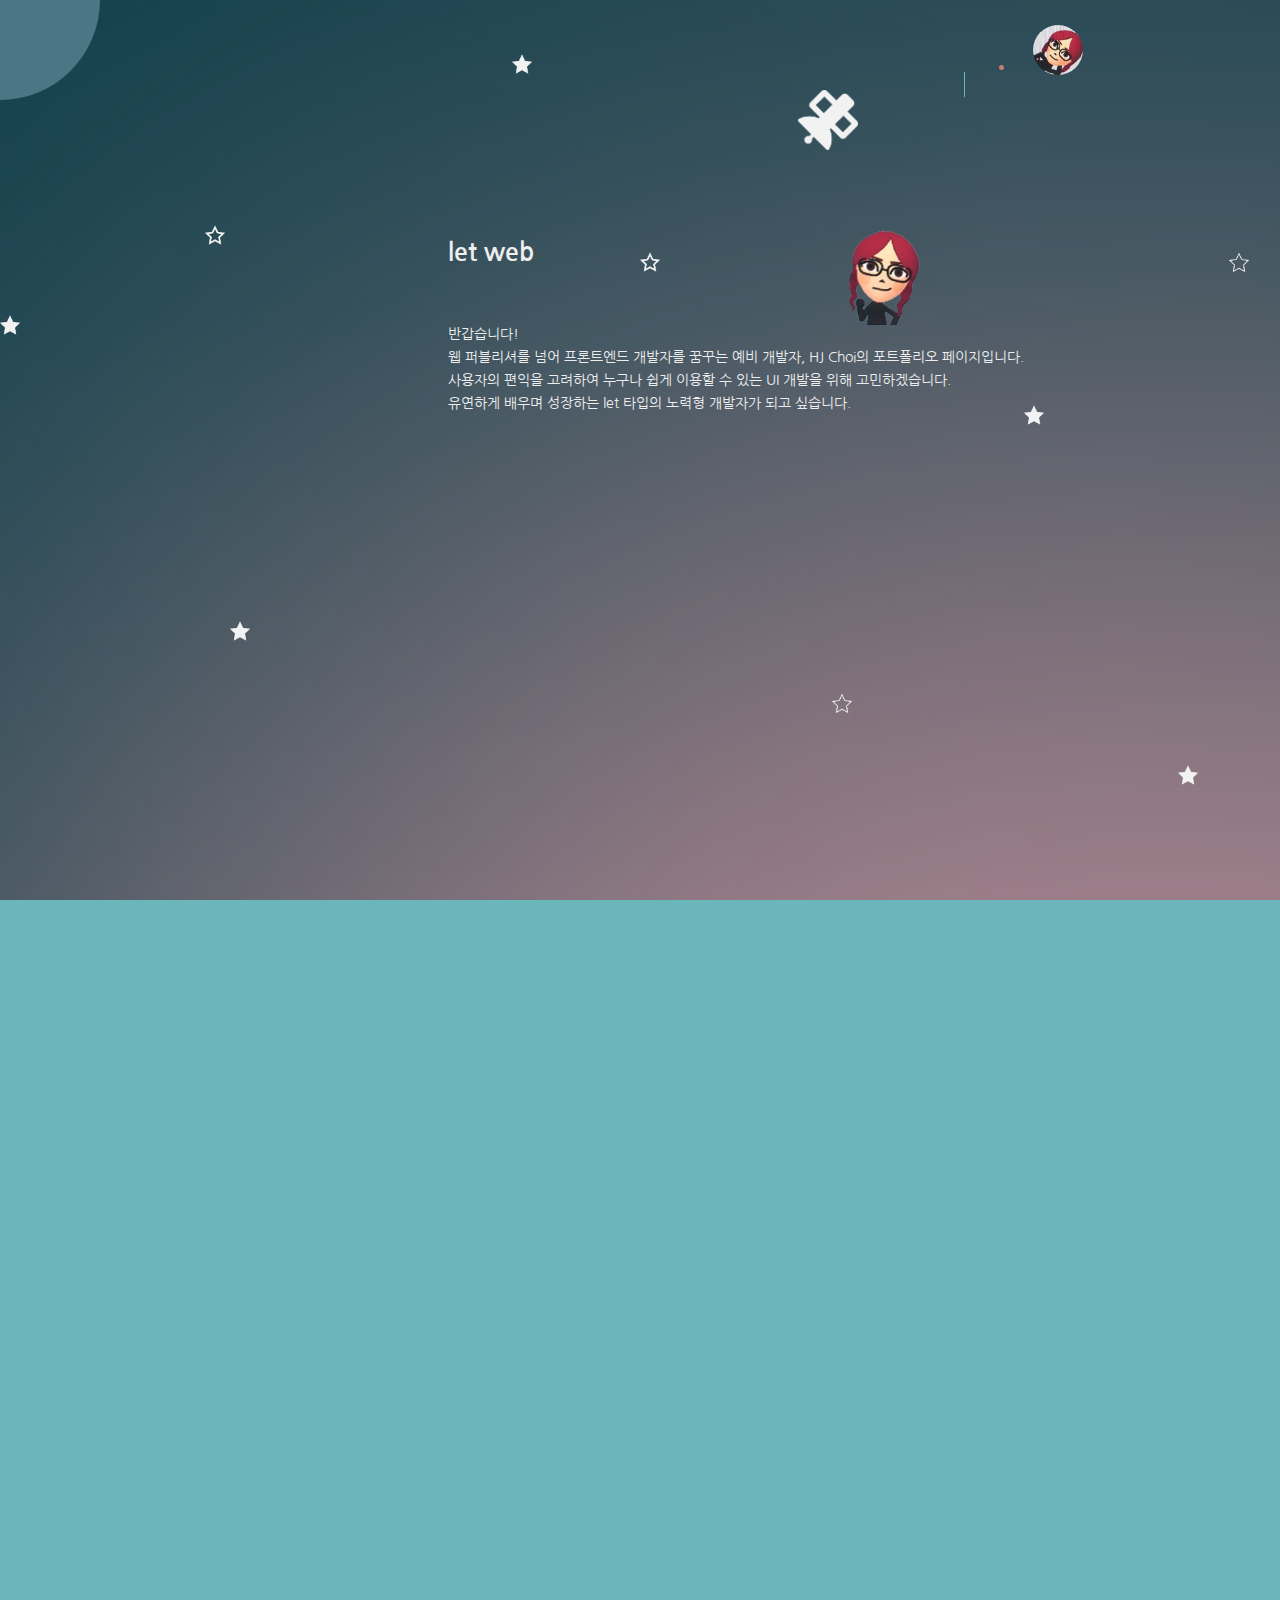
<file: index.html>
<html>

<head>
  <meta charset="utf-8">
  <title></title>
  <meta name="viewport" content="width=device-width, initial-scale=1">
  <!-- <link rel="shortcut icon" href="images/favicon.png"> -->
  <link rel="stylesheet" href="css/reset.css" type="text/css">
  <link rel="stylesheet" href="css/common.css" type="text/css">
  <link rel="stylesheet" href="css/main.css" type="text/css">
  <link rel="stylesheet" href="https://use.fontawesome.com/releases/v5.15.4/css/all.css" integrity="sha384-DyZ88mC6Up2uqS4h/KRgHuoeGwBcD4Ng9SiP4dIRy0EXTlnuz47vAwmeGwVChigm" crossorigin="anonymous">
  <link href="https://fonts.googleapis.com/css2?family=Nanum+Gothic&display=swap" rel="stylesheet">
	<script src="https://code.jquery.com/jquery-3.6.0.min.js" integrity="sha256-/xUj+3OJU5yExlq6GSYGSHk7tPXikynS7ogEvDej/m4=" crossorigin="anonymous"></script>
	<script src="js/main.js"></script>
  

</head>
<body>
  <nav>
    <ul>
      <li><a href="index.html"><i class="fas fa-home"></i><span class="blind">home</span></a></li>
      <li><a href="work.html"><i class="fas fa-wrench"></i><span class="blind">work report</span></a></li>
      <li><a href="about.html"><i class="fas fa-bell"></i><span class="blind">about me</span></a></li>
      <li><a href="contact.html"><i class="fas fa-envelope"></i><span class="blind">contact me</span></a></li>
      <li><img src="images/profile_02.jpg"><span class="blind">hj choi</span></li>
    </ul>
  </nav>

  <section class="title">
    <div class="menu_toggle">
      <i class="menu_open fa fa-bars fa-lg"></i>
      <i class="menu_close fa fa-times fa-lg"></i>
    </div>
    <ul class="menu_items">
      <li><a href="index.html"><i class="icon fas fa-laptop-house fa-2x"></i> INDEX</a></li>
      <li><a href="work.html"><i class="icon far fa-folder-open fa-2x"></i> WORK</a></li>
      <li><a href="about.html"><i class="icon fas fa-id-card fa-2x"></i> ABOUT ME</a></li>
      <li><a href="contact.html"><i class="icon fab fa-rocketchat fa-2x"></i> CONTACT</a></li><!--
      --><li><a href="http://github.com/BlackDoGumjung" target="_blank"><i class="fab fa-github"></i><span class="blind">GitHub</a></li><!--
      --><li><a href="http://codenamegumjung.com" target="_blank"><i class="fab fa-wordpress"></i><span class="blind">WordPress</a></li>  
    </ul>

    <div class="content">
      <div class="content_inner">
        <h1 id="intro">let webDeveloper =<br> document.getElementById('HJ');</h1><!--
        --><img src="images/profile_04.png">
        <p>반갑습니다!</p>
        <p>웹 퍼블리셔를 넘어 프론트엔드 개발자를 꿈꾸는 예비 개발자, HJ Choi의 포트폴리오 페이지입니다.</p>
        <p>사용자의 편익을 고려하여 누구나 쉽게 이용할 수 있는 UI 개발을 위해 고민하겠습니다.</p>
        <p>유연하게 배우며 성장하는 let 타입의 노력형 개발자가 되고 싶습니다.</p>
      </div>     

      <div class="background">
        <img src="images/rocket-solid.png" alt="rocket" class="rocket">
        <img src="images/star-3.png" alt="star" class="star01">
        <img src="images/star-3.png" alt="star" class="star02">
        <img src="images/star-3.png" alt="star" class="star03">
        <img src="images/star-5.png" alt="star" class="star04">
        <img src="images/star-3.png" alt="star" class="star05">      
        <img src="images/star-5.png" alt="star" class="star06">
        <img src="images/star-thin.png" alt="star" class="star07">
        <img src="images/star-3.png" alt="star" class="star08">
        <img src="images/star-thin.png" alt="star" class="star09">
        <img src="images/satel-solid.png" alt="satelate" class="satel">
      </div>
    </div>
  </section>
</body>
</html>
</file>
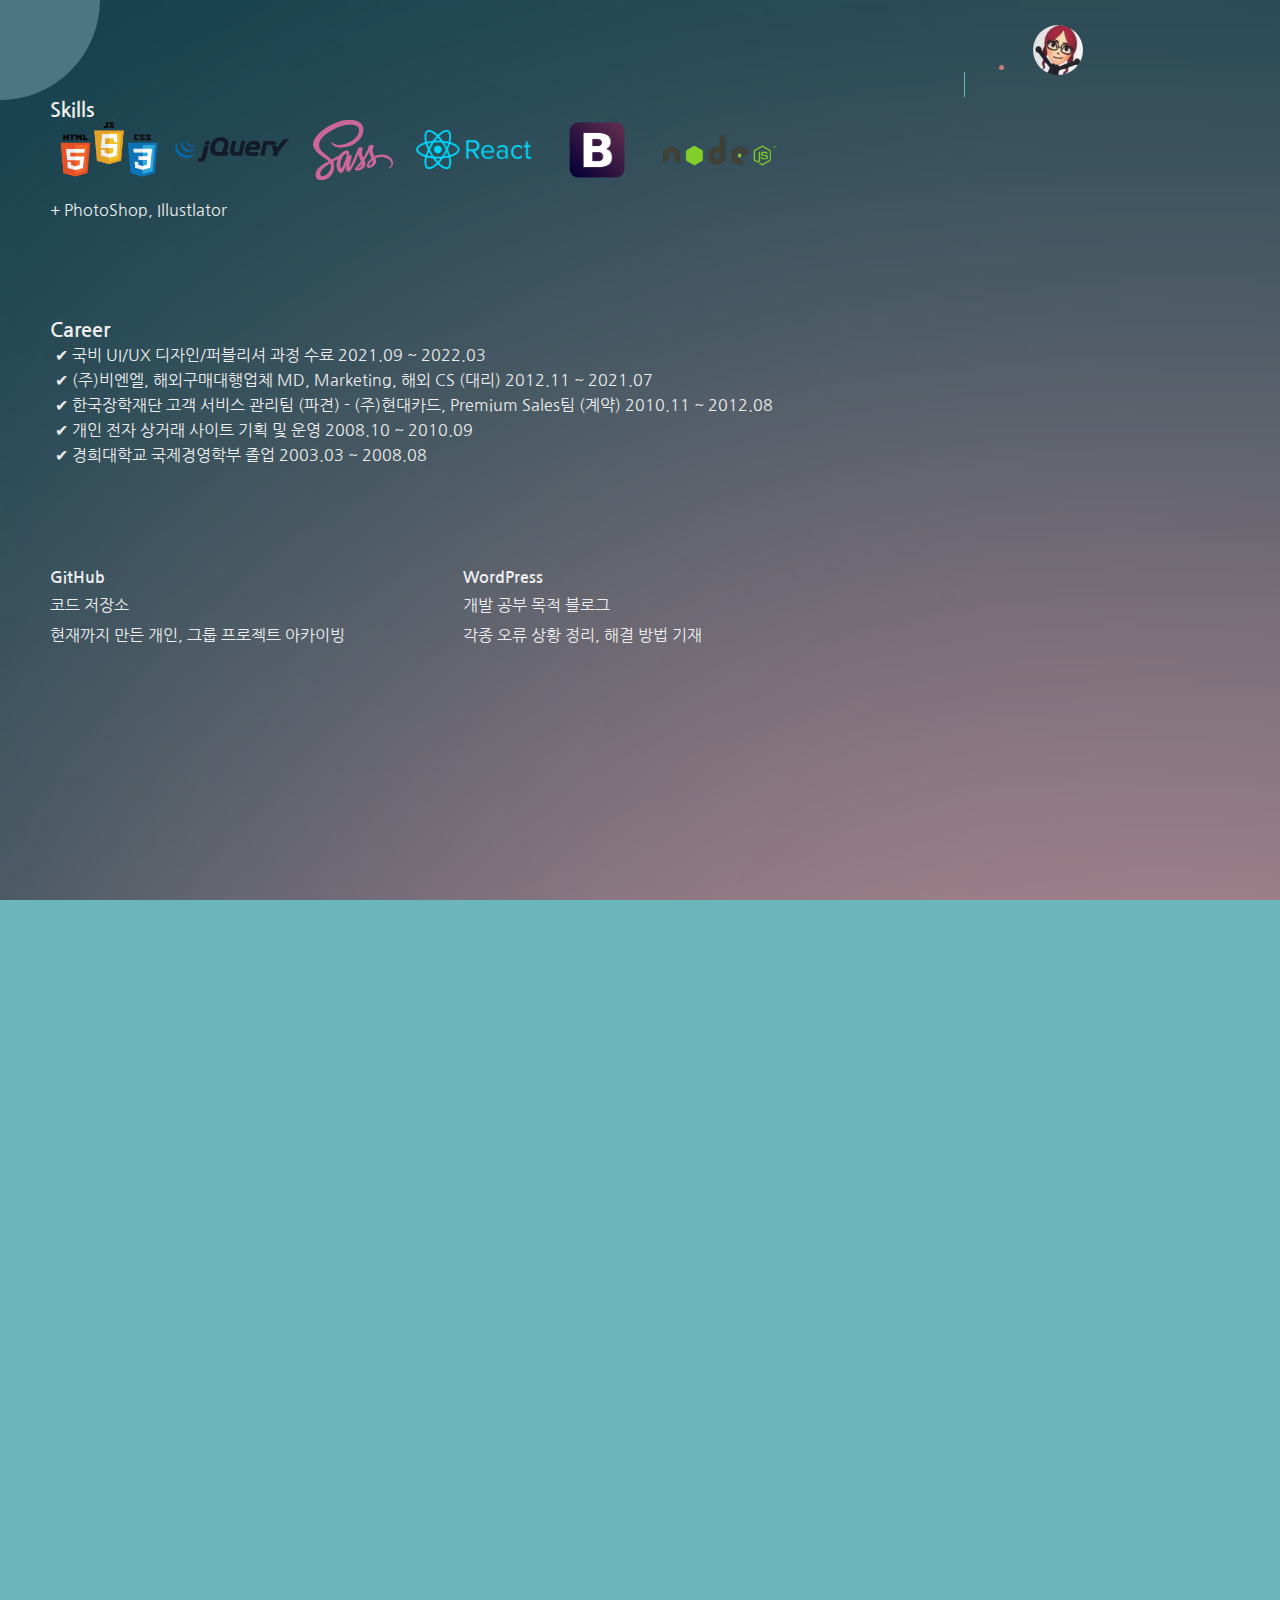
<file: about.html>
<html>

<head>
  <meta charset="utf-8">
  <title></title>
  <meta name="viewport" content="width=device-width, initial-scale=1">
  <!-- <link rel="shortcut icon" href="images/favicon.png"> -->
  <link rel="stylesheet" href="css/reset.css" type="text/css">
  <link rel="stylesheet" href="css/common.css" type="text/css">
  <link rel="stylesheet" href="css/main.css" type="text/css">
  <link rel="stylesheet" href="https://use.fontawesome.com/releases/v5.15.4/css/all.css" integrity="sha384-DyZ88mC6Up2uqS4h/KRgHuoeGwBcD4Ng9SiP4dIRy0EXTlnuz47vAwmeGwVChigm" crossorigin="anonymous">
  <link href="https://fonts.googleapis.com/css2?family=Nanum+Gothic&display=swap" rel="stylesheet">
	<script src="https://code.jquery.com/jquery-3.6.0.min.js" integrity="sha256-/xUj+3OJU5yExlq6GSYGSHk7tPXikynS7ogEvDej/m4=" crossorigin="anonymous"></script>
	<script src="js/main.js"></script>

</head>
<body>
  <nav>
    <ul>
      <li><a href="index.html"><i class="fas fa-home"></i><span class="blind">home</span></a></li>
      <li><a href="work.html"><i class="fas fa-wrench"></i><span class="blind">work report</span></a></li>
      <li><a href="about.html"><i class="fas fa-bell"></i><span class="blind">about me</span></a></li>
      <li><a href="contact.html"><i class="fas fa-envelope"></i><span class="blind">contact me</span></a></li>
      <li><img src="images/profile_05.jpg"><span class="blind">hj choi</span></li>
    </ul>
  </nav>

  <section class="title">
    <div class="menu_toggle">
      <i class="menu_open fa fa-bars fa-lg"></i>
      <i class="menu_close fa fa-times fa-lg"></i>
    </div>
    
    <ul class="menu_items">
      <li><a href="index.html"><i class="icon fas fa-laptop-house fa-2x"></i> INDEX</a></li>
      <li><a href="work.html"><i class="icon far fa-folder-open fa-2x"></i> WORK</a></li>
      <li><a href="about.html"><i class="icon fas fa-id-card fa-2x"></i> ABOUT ME</a></li>
      <li><a href="contact.html"><i class="icon fab fa-rocketchat fa-2x"></i> CONTACT</a></li><!--
      --><li><a href="http://github.com/BlackDoGumjung" target="_blank"><i class="fab fa-github"></i><span class="blind">GitHub</a></li><!--
      --><li><a href="http://codenamegumjung.com" target="_blank"><i class="fab fa-wordpress"></i><span class="blind">WordPress</a></li>  
    </ul>

    <div class="about">
      <div class="about_inner">
        <h2>Skills</h2>
        <img class="logo" src="images/logo01.png" alt="html, css, js (상,상,중)">
        <img class="logo" src="images/logo02.png" alt="jquery (중)">
        <img class="logo" src="images/logo04.png" alt="scss (하)">
        <img class="logo" src="images/logo06.png" alt="React (중)">
        <img class="logo" src="images/logo03.png" alt="Bootstrap (상)">
        <img class="logo" src="images/logo05.png" alt="Node.js (하)">
        <p>+ PhotoShop, Illustlator</p>
        <div class="career">
          <h2>Career</h2>
          <ul>
            <li>✔ 국비 UI/UX 디자인/퍼블리셔 과정 수료 2021.09 ~ 2022.03</lip>
            <li>✔ (주)비엔엘, 해외구매대행업체 MD, Marketing, 해외 CS (대리) 2012.11 ~ 2021.07</li>
            <li>✔ 한국장학재단 고객 서비스 관리팀 (파견) - (주)현대카드, Premium Sales팀 (계약)  2010.11 ~ 2012.08</li>
            <li>✔ 개인 전자 상거래 사이트 기획 및 운영 2008.10 ~ 2010.09</li>
            <li>✔ 경희대학교 국제경영학부 졸업 2003.03 ~ 2008.08</li>
          </ul>
        </div>
        <div class="archiving">
          <div class="git">            
            <h2><a href="http://github.com/BlackDoGumjung" target="_blank"><i class="fab fa-github"></i> GitHub</a></h2>
            <p>코드 저장소</p>
            <p>현재까지 만든 개인, 그룹 프로젝트 아카이빙</p>
          </div>
          <div class="blog">
            <h2><a href="http://codenamegumjung.com" target="_blank"><i class="fab fa-wordpress"></i> WordPress</a></h2>
            <p>개발 공부 목적 블로그</p>
            <p>각종 오류 상황 정리, 해결 방법 기재</p>
          </div>
        </div>
      </div>
    </div>
  </section>
</body>

</html>
</file>
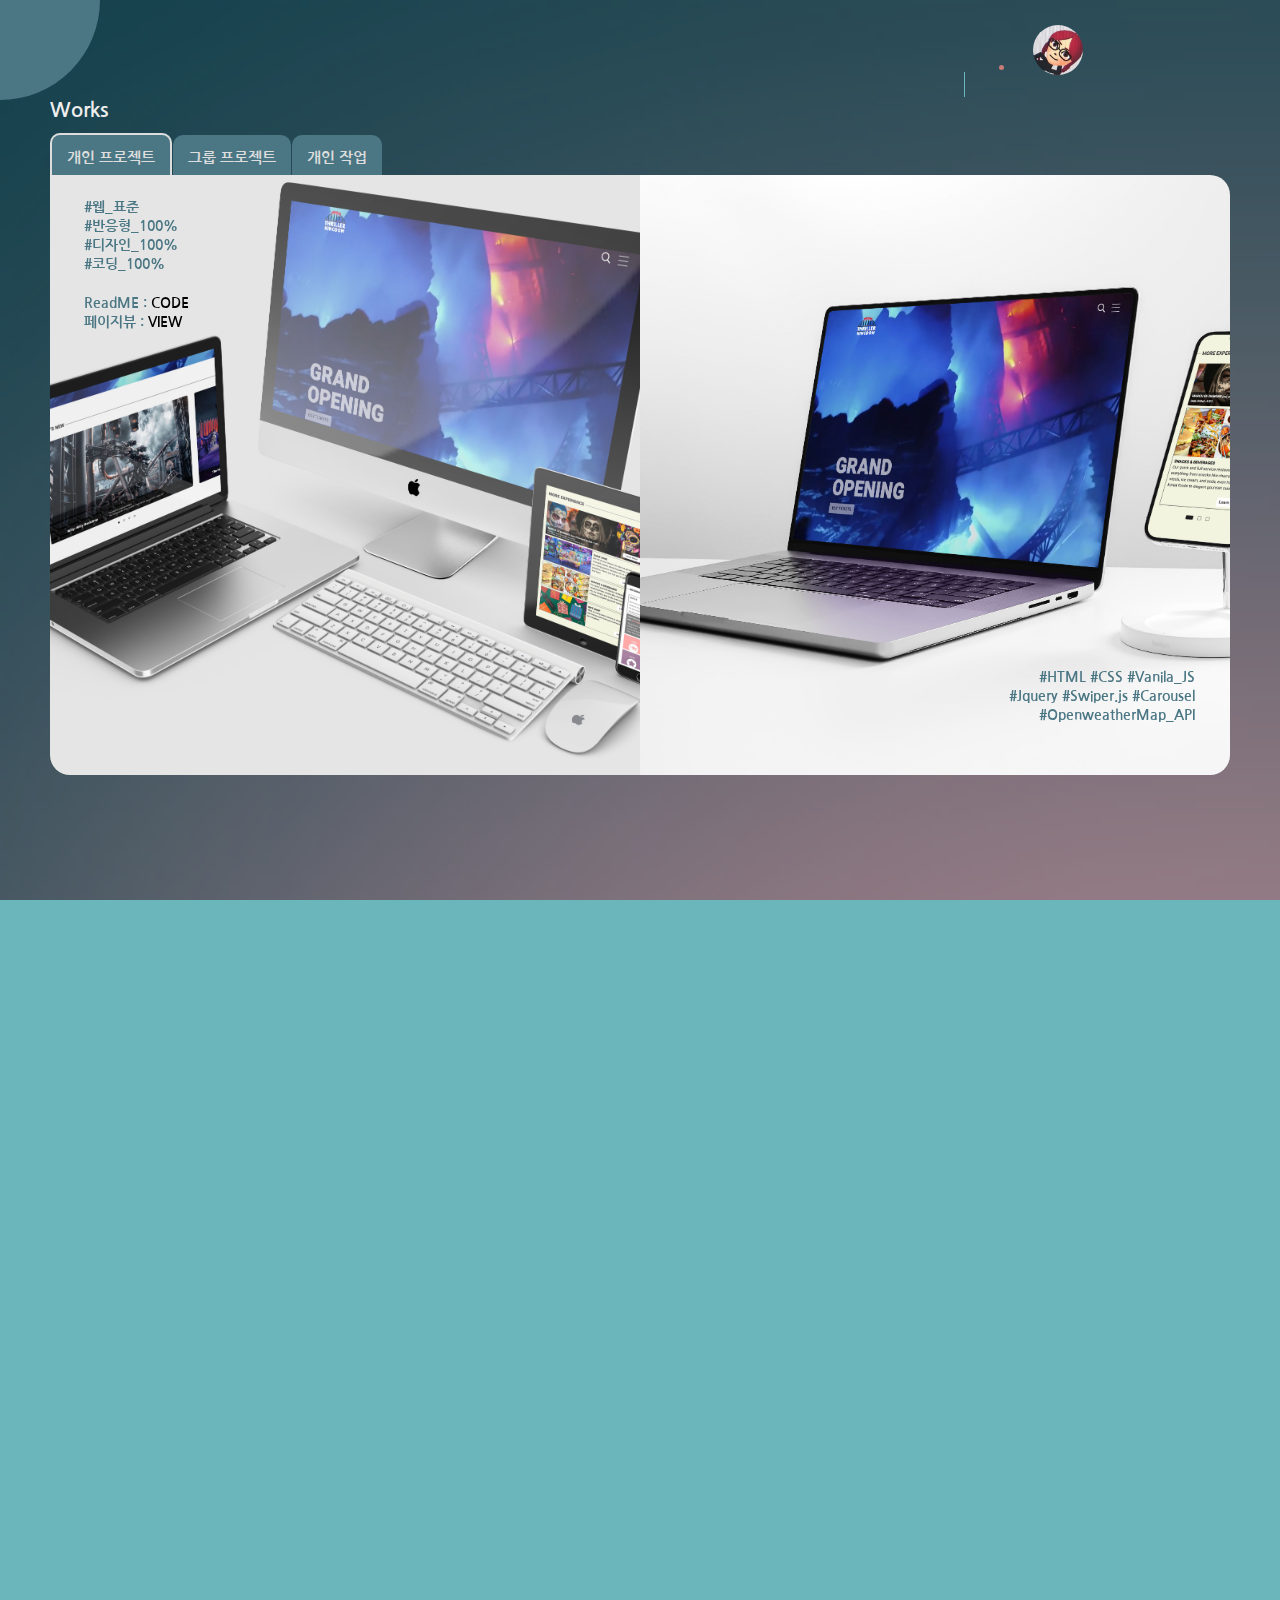
<file: work.html>
<html>

<head>
  <meta charset="utf-8">
  <title></title>
  <meta name="viewport" content="width=device-width, initial-scale=1">
  <!-- <link rel="shortcut icon" href="images/favicon.png"> -->
  <link rel="stylesheet" href="css/reset.css" type="text/css">
  <link rel="stylesheet" href="css/common.css" type="text/css">
  <link rel="stylesheet" href="css/main.css" type="text/css">
  <link rel="stylesheet" href="https://use.fontawesome.com/releases/v5.15.4/css/all.css" integrity="sha384-DyZ88mC6Up2uqS4h/KRgHuoeGwBcD4Ng9SiP4dIRy0EXTlnuz47vAwmeGwVChigm" crossorigin="anonymous">
  <link href="https://fonts.googleapis.com/css2?family=Nanum+Gothic&display=swap" rel="stylesheet">
	<script src="https://code.jquery.com/jquery-3.6.0.min.js" integrity="sha256-/xUj+3OJU5yExlq6GSYGSHk7tPXikynS7ogEvDej/m4=" crossorigin="anonymous"></script>
	<script src="js/main.js"></script>


</head>
<body>
  <nav>
    <ul>
      <li><a href="index.html"><i class="fas fa-home"></i><span class="blind">home</span></a></li>
      <li><a href="work.html"><i class="fas fa-wrench"></i><span class="blind">work report</span></a></li>
      <li><a href="about.html"><i class="fas fa-bell"></i><span class="blind">about me</span></a></li>
      <li><a href="contact.html"><i class="fas fa-envelope"></i><span class="blind">contact me</span></a></li>
      <li><img src="images/profile_02.jpg"><span class="blind">hj choi</span></li>
    </ul>
  </nav>

  <section class="title">
    <div class="menu_toggle">
      <i class="menu_open fa fa-bars fa-lg"></i>
      <i class="menu_close fa fa-times fa-lg"></i>
    </div>

    <ul class="menu_items">
      <li><a href="index.html"><i class="icon fas fa-laptop-house fa-2x"></i> INDEX</a></li>
      <li><a href="work.html"><i class="icon far fa-folder-open fa-2x"></i> WORK</a></li>
      <li><a href="about.html"><i class="icon fas fa-id-card fa-2x"></i> ABOUT ME</a></li>
      <li><a href="contact.html"><i class="icon fab fa-rocketchat fa-2x"></i> CONTACT</a></li><!--
      --><li><a href="http://github.com/BlackDoGumjung" target="_blank"><i class="fab fa-github"></i><span class="blind">GitHub</a></li><!--
      --><li><a href="http://codenamegumjung.com" target="_blank"><i class="fab fa-wordpress"></i><span class="blind">WordPress</a></li>  
    </ul>
    
    <div class="work_wrap">   
      <h2>Works</h2>
        <ul>
          <button class="tab-button show"><span>개인 프로젝트</span></button><!--
          --><button class="tab-button"><span>그룹 프로젝트</span></button><!--
          --><button class="tab-button" id="mobile-btn"><span>개인 작업</span></button>
        </ul>
      <div class="work">
        <div class="work-wrap work-wrap01 work-p show">
          <div class="item item01"><span class="blind">개인프로젝트01</span></div>
          <div class="item item02"><span class="blind">개인프로젝트02</span></div>
        </div>
        <div class="desc show">
          <div class="desc01">
            <p>#웹_표준</p> 
            <p>#반응형_100%</p>
            <p>#디자인_100%</p>  
            <p>#코딩_100%</p>
            <br>
            <p>ReadME : <a href="https://github.com/BlackDoGumjung/project_tk#readme" target="_blank">CODE</a></p>
            <p>페이지뷰 : <a href="https://blackdogumjung.github.io/project_tk/" target="_blank">VIEW</a></p>
          </div>
          <div class="desc02">
            <p>#HTML #CSS #Vanila_JS</p>
            <p>#Jquery #Swiper.js #Carousel</p>
            <p>#OpenweatherMap_API</p>
          </div>
        </div>

        <div class="work-wrap work-wrap01 work-g">
          <div class="item item03"><span class="blind">그룹프로젝트01</span></div>
          <div class="item item04"><span class="blind">그룹프로젝트02</span></div>
        </div>
        <div class="desc">
          <div class="desc03">
            <p>#웹_표준</p> 
            <p>#반응형_100%</p>
            <p>#4인_프로젝트</p>
            <br>
            <p>ReadME : <a href="https://github.com/BlackDoGumjung/group_project#readme" target="_blank">CODE</a></p> 
            <p>페이지뷰 : <a href="https://blackdogumjung.github.io/group_project/" target="_blank">VIEW</a></p>
          </div>
          <div class="desc04">
            <p>#HTML #CSS #Vanila_JS</p>
            <p>#Jquery #Carousel</p>
            <p>#index 코딩 100%</p> 
            <p>#notice #qanda #login 디자인, 코딩</p>
          </div>
        </div>

        <div class="work-wrap work-wrap02 p-work">
          <div class="items item05"><span class="blind">개인작업01</span></div>
          <div class="items item06"><span class="blind">개인작업02</span></div>
          <div class="items item07"><span class="blind">개인작업03</span></div>
          <div class="items item08"><span class="blind">개인작업04</span></div>
          <div class="items item09"><span class="blind">개인작업05</span></div>
          <div class="items item10"><span class="blind">개인작업06</span></div>
          <div class="items item11"><span class="blind">개인작업07</span></div>
        </div>
      </div>
    </div> 
  </section>

  </body>
    
</html>
</file>
<file: css/common.css>
/*+++++++++++++++++++++++ media query +++++++++++++++++++++++*/

@charset "utf-8";

html, body { height: 100%; overflow: hidden; font-family: 'Nanum Gothic', sans-serif; background: #6bb6bb; }

nav { position: absolute; top: 0; left: 0; z-index: 900; width: 100vw; height: 100px; }
nav ul { position: absolute; top: 15px; right: 30px; width: 300px; }
nav ul li { position: relative; display: inline-block; font-size: 35px; margin-right: 13px;}
nav ul li:first-child::after { content:""; position: absolute; width: 1px; height: 25px; margin-left: 14px; transform: translateY(7px); background: #6bb6bb;}
nav ul li:first-child { padding-right: 15px; }
nav ul li:nth-child(3)::after { content:""; position: absolute; width: 5px; height: 5px; border-radius: 50%; background: #c97b75; }
nav ul li a { color: #6bb6bb; }
nav ul li img { display: block; width: 50px; height: 50px; border-radius: 50%; object-fit: cover; transform: translateY(10px); }

section.title { height: 100%; }
section.title div.menu_toggle { z-index: 900; position: fixed; top: 0; left: 0; display: block; cursor: pointer; width: 100px; height: 100px; background-color: #4b7684; border-bottom-right-radius: 100%; }
section.title div.menu_toggle:active i { opacity: 0.8; }
section.title div.menu_toggle i { font-size: 30px; color: #f0f0f0; }
div.menu_toggle i.menu_open, div.menu_toggle i.menu_close { position: absolute; top: 40%; left: 40%; margin-top: -15px; margin-left: -12px; transition: transform 0.7s cubic-bezier(1, 0.005, 0.24, 1); }
.menu_toggle .menu_open { transform-origin: -100px -100px; }
.menu_toggle .menu_close { transform: rotate(20deg); transform-origin: -100px -160px; }
.side .content { transform: rotate(-30deg); }
.side .menu_open { transform: rotate(-25deg); }
.side .menu_close { transform: rotate(0); }
.side .menu_items li { transform: translateX(0); transition: transform 0.35s 0.45s cubic-bezier(0.175, 0.885, 0.32, 1.275); }
.side .menu_items li:nth-child(2) { transform: translateX(20px); transition-delay: 0.47s; }
.side .menu_items li:nth-child(3) { transform: translateX(40px); transition-delay: 0.48s; }
.side .menu_items li:nth-child(4) { transform: translateX(60px); transition-delay: 0.49s; }
.side .menu_items li:nth-child(5) { transform: translateX(80px); transition-delay: 0.5s; }
.side .menu_items li:nth-child(6) { transform: translateX(80px); transition-delay: 0.51s; }
ul.menu_items { position: fixed; bottom: 0; left: 50px; list-style-type: none; margin: 0; padding: 0; }
ul.menu_items li { height: 60px; margin-bottom: 15px; transform: translateX(-300px); transition: transform 0.7s 0s cubic-bezier(1, 0.005, 0.24, 1); }
ul.menu_items li:nth-child(5) { display: inline-block; width: 50px; font-size: 40px; color: #fff; }
ul.menu_items li:nth-child(6) { display: inline-block; width: 40px; font-size: 40px; color: #fff; }
ul.menu_items a { display: block; letter-spacing: 1px; color: #fff; transition: color 0.2s; }
ul.menu_items a .icon { position: relative; display: inline-block; margin-right: 15px; color: #f0f0f0; }
ul.menu_items a .icon:after { position: absolute; top: 50%; left: 50%; content: ''; display: block; width: 60px; height: 60px; margin-left: -32px; margin-top: -30px; border-radius: 100%; border: 2px solid #f0f0f0; transition: border-color 0.2s; }
ul.menu_items a:hover .icon { color: #4b7684 }
ul.menu_items a:hover { color: #4b7684; }
ul.menu_items a:hover .icon:after { border-color: #4b7684; }
ul.menu_items a:active .icon { color: #4b7684; }


/* !!!!!!!!!!!!!!!!!!!!!!!!!!!!!!!!!!!!!!!!!!!!!!!!!!!!
   !!!!!!!!!!!!!!!!!!!!!!!!!!!!!!!!!!!!!!!!!!!!!!!!!!!!
   !!!!!!!!!!!!!!CSS_RESPONSIVE_MOBILE!!!!!!!!!!!!!!!!!
   !!!!!!!!!!!!!!!!!!!!!!!!!!!!!!!!!!!!!!!!!!!!!!!!!!!!
   !!!!!!!!!!!!!!!!!!!!!!!!!!!!!!!!!!!!!!!!!!!!!!!!!!!! */


/* ====== mobile(start) ====== */
@media screen and (max-width: 767px)  {


   nav { position: absolute; top: 0; left: 150px; z-index: 900; width: 100vw; height: 100px; }
   nav ul { position: absolute; top: 5px; }
   nav ul li { position: relative; display: inline-block; font-size: 20px; margin-right: 5px;}
   nav ul li:first-child::after { content:""; position: absolute; width: 1px; height: 16px; margin-left: 14px; transform: translateY(1px); background: #6bb6bb;}
   nav ul li:first-child { padding-right: 15px; }
   nav ul li:nth-child(3)::after { content:""; position: absolute; width: 3px; height: 3px; border-radius: 50%; background: #c97b75; }
   nav ul li a { color: #6bb6bb; }
   nav ul li img { display: block; width: 30px; height: 30px; border-radius: 50%; object-fit: cover; transform: translateY(10px); }
   ul.menu_items li { height: 50px; margin-bottom: 0px; transform: translateX(-300px); transition: transform 0.7s 0s cubic-bezier(1, 0.005, 0.24, 1); }

   section.title div.menu_toggle { z-index: 900; position: fixed; top: 0; left: 0; display: block; cursor: pointer; width: 50px; height: 50px; background-color: #4b7684; border-bottom-right-radius: 100%; }
   section.title div.menu_toggle i { font-size: 20px; color: #f0f0f0; }
   div.menu_toggle i.menu_open, div.menu_toggle i.menu_close { position: absolute; top: 40%; left: 40%; margin-top: -9px; margin-left: -7px; transition: transform 0.7s cubic-bezier(1, 0.005, 0.24, 1); }
   ul.menu_items { position: fixed; bottom: 290px; left: 30px; list-style-type: none; margin: 0; padding: 0; }
   ul.menu_items a .icon { position: relative; display: inline-block; margin-right: 15px; color: #f0f0f0; font-size: 20px; }
   ul.menu_items a .icon:after { position: absolute; top: 50%; left: 50%; content: ''; display: block; width: 40px; height: 40px; margin-left: -22px; margin-top: -20px; border-radius: 100%; border: 2px solid #f0f0f0; transition: border-color 0.2s; }

   ul.menu_items a { display: block; letter-spacing: 1px; color: #fff; transition: color 0.2s; font-size: 13px; }
   ul.menu_items a i.fab { font-size: 25px;}





}

/* ====== mobile(end) ====== */

/* !!!!!!!!!!!!!!!!!!!!!!!!!!!!!!!!!!!!!!!!!!!!!!!!!!!!
   !!!!!!!!!!!!!!!!!!!!!!!!!!!!!!!!!!!!!!!!!!!!!!!!!!!!
   !!!!!!!!!!!!!!CSS_RESPONSIVE_TABLE!!!!!!!!!!!!!!!!!!
   !!!!!!!!!!!!!!!!!!!!!!!!!!!!!!!!!!!!!!!!!!!!!!!!!!!!
   !!!!!!!!!!!!!!!!!!!!!!!!!!!!!!!!!!!!!!!!!!!!!!!!!!!! */


/* ====== tablet(start) ====== */

@media screen and (min-width: 768px) and (max-width: 1024px)  {

   ul.menu_items { position: fixed; bottom: 150px; left: 50px; list-style-type: none; margin: 0; padding: 0; }


}

/* ====== tablet(end) ====== */



/* !!!!!!!!!!!!!!!!!!!!!!!!!!!!!!!!!!!!!!!!!!!!!!!!!!!!
   !!!!!!!!!!!!!!!!!!!!!!!!!!!!!!!!!!!!!!!!!!!!!!!!!!!!
   !!!!!!!!!!!!!!CSS_RESPONSIVE_WEB!!!!!!!!!!!!!!!!!!!!
   !!!!!!!!!!!!!!!!!!!!!!!!!!!!!!!!!!!!!!!!!!!!!!!!!!!!
   !!!!!!!!!!!!!!!!!!!!!!!!!!!!!!!!!!!!!!!!!!!!!!!!!!!! */


/* ====== desktop(start) ====== */
@media screen and (min-width: 1025px) {




}

/* ====== desktop(end) ====== */



/*common css*/
</file>
<file: css/main.css>
/*+++++++++++++++++++++++ media query +++++++++++++++++++++++*/


/* !!!!!!!!!!!!!!!!!!!!!!!!!!!!!!!!!!!!!!!!!!!!!!!!!!!!
   !!!!!!!!!!!!!!!!!!!!!!!!!!!!!!!!!!!!!!!!!!!!!!!!!!!!
   !!!!!!!!!!!!!!CSS_RESPONSIVE_MOBILE!!!!!!!!!!!!!!!!!
   !!!!!!!!!!!!!!!!!!!!!!!!!!!!!!!!!!!!!!!!!!!!!!!!!!!!
   !!!!!!!!!!!!!!!!!!!!!!!!!!!!!!!!!!!!!!!!!!!!!!!!!!!! */


/* ====== mobile(start) ====== */
@media screen and (max-width: 767px)  {



  /*index*/
  .content { height: 200%; transform-origin: top left; color: #eee; transition: transform 0.7s cubic-bezier(1, 0.005, 0.24, 1); background: url("../images/index_bg2.png") no-repeat; background-size: cover; }
  .content div.content_inner { position: absolute; top: 25%; left: 12%; width: 80%; animation: uptodown 2s ease-out; animation-fill-mode: forwards; }
  .content div.content_inner::before { content: ''; position: absolute; top: 60px; left: 0; height: 1px; background: #ddd; animation: lefttoright 2s ease-out forwards; animation-delay: 4.5s; animation-fill-mode: forwards; }
  
  
  @keyframes uptodown {
    from { 
          top: 50px;
          opacity: 0;
        }
  
    to {
          opacity: 1;
          top: 200px;
        }
  }
  
  @keyframes lefttoright {
    from{
      width: 0px;
      opacity : 0;
    }
    to{
      width: 150px;
      opacity : 1;
    }
  }
  
  
  .content_inner img { display: inline-block; width: 40px; height: 40px; margin-top: 5px; }
  .content p { display: inline-block; font-size: 13px; padding-bottom: 10px; vertical-align: bottom; }
  
  img.rocket { position: absolute; left: 20vw; top: 30vh; opacity: 0; width: 15px; height: 15px; object-fit: cover; animation:rocket_effect 3s alternate; animation-delay: 5s; animation-fill-mode: forwards; }
  img.star01 { position: absolute; width: 10px; height: 10px; object-fit: cover; animation:star_effect 1s infinite alternate; left: 40vw; top: 6vh; }
  img.star02 { position: absolute; width: 10px; height: 10px; object-fit: cover; animation:star_effect 1s infinite alternate; left: 92vw; top: 85vh; }
  img.star03 { position: absolute; width: 10px; height: 10px; object-fit: cover; animation:star_effect 1s infinite alternate; left: 80vw; top: 45vh; }
  img.star04 { position: absolute; width: 10px; height: 10px; object-fit: cover; animation:star_effect 1s infinite alternate; left: 16vw; top: 25vh; }
  img.star05 { position: absolute; width: 10px; height: 10px; object-fit: cover; animation:star_effect 1s infinite alternate; left: 0vw; top: 35vh; }
  img.star06 { position: absolute; width: 10px; height: 10px; object-fit: cover; animation:star_effect 1s infinite alternate; left: 50vw; top: 28vh; }
  img.star07 { position: absolute; width: 10px; height: 10px; object-fit: cover; animation:star_effect 1s infinite alternate; left: 96vw; top: 28vh; }
  img.star08 { position: absolute; width: 10px; height: 10px; object-fit: cover; animation:star_effect 1s infinite alternate; left: 18vw; top: 69vh; }
  img.star09 { position: absolute; width: 10px; height: 10px; object-fit: cover; animation:star_effect 1s infinite alternate; left: 65vw; top: 77vh; }
  img.satel { position: absolute; right: 33vw; top: 15vh; width: 15px; height: 15px; object-fit: cover; animation:satel_effect 10s infinite alternate; }
  
  @keyframes star_effect {
    from{
      transform:scale(.8);
    }
    to{
      transform:scale(1.1);
    }
  }
  
  @keyframes rocket_effect {
  
    0% { 
    left: 100px; top: 1000px;
    opacity: 0;
    }
    
    50% { 
    left: 250px; top: 500px;
    }
    
    100%{
    left: 400px; top: 300px;
    opacity: 1;
    }
   
    }
  
  
  @keyframes satel_effect {
    from{
      transform: rotate(0);
    }
    to{
      transform: rotate(360deg);
    }
  }
  
  .content_inner h1 { display: inline-block; position: relative; width: 220px; font-size: 15px; padding: 15px 0 15px 0; }
  .pagination { position: fixed; top: 50%; right: 5%; }
  .pagination button { display: block; width: 30px; height: 30px; border-radius: 5px; background: #ddd; }
  .pagination button.active { width: 10px; height: 30px; border-radius: 5px; }
  
  
  
  /*works*/
  
  .work_wrap { transform-origin: top left; color: #eee; transition: transform 0.7s cubic-bezier(1, 0.005, 0.24, 1); background: url("../images/index_bg2.png") no-repeat; background-size: cover; }
  .work_wrap h2 { width: 1180px; margin: 0 0 0 10px; padding-top: 100px; font-size: 1em; }
  .work_wrap ul { width: 1180px; margin: 30px auto 5px 10px; }
  .work_wrap button { display: inline-block; }
  .work_wrap button:last-child { margin-left: 0px; }
  .work_wrap button > span { margin-right: 1px; padding: 10px 10px 5px 10px; border-radius: 10px 10px 0 0; background: #4b7684; color: #ddd; }
  .work_wrap button.show span { border-top: 2px solid #ddd; border-right: 2px solid #ddd; border-left: 2px solid #ddd; }
  .work_wrap button { font-family: 'Nanum Gothic'; font-size: 13px; font-weight: bold; }
  
  .side .work_wrap { transform: rotate(-30deg); }
  .work_wrap p { display: block; padding-top: 10px; }
  
  .desc { position: relative; visibility: hidden; }
  .desc01 { position: absolute; left: 31%; top: 219px; color: rgb(3, 3, 3); }
  .desc02 { position: absolute; right: 3%; top: 490px; color: #4b7684; text-align: right; }
  .desc03 { position: absolute; left: 40%; top: 250px; color: #4b7684; }
  .desc04 { position: absolute; right: 3%; top: 470px; color: #ccc; text-align: right; }
  .desc p { padding: 5px 0 0 10px; font-size: 12px; font-weight: bold; }
  .desc > p > a { font-size: 18px; font-weight: bold; color: #4b7684; }
  .desc:nth-of-type(2) > p > a { font-size: 18px; font-weight: bold; color: #ccc; }
  
  .work { position: relative; margin: 0 0 0 10px; width: 100vw; height: 200%; }
  .work-wrap01 { width: 100%; width: 93%; height: 370px; }
  .work-wrap02 { width: 100%; width: 93%; height: 370px; }
  
  
  .work-p { visibility: hidden; overflow: hidden; position: absolute; border-radius: 0 20px 20px 20px; }
  .work-g { visibility: hidden; overflow: hidden; position: absolute; border-radius: 0 20px 20px 20px; }
  .p-work { visibility: hidden; overflow: hidden; position: absolute; border-radius: 0 20px 20px 20px; }
  
  .work_wrap > .work > .show { visibility: visible; }
  .items { flex: 1; height: 100%; background-repeat: none; background-size: cover; background-position: center; transition: flex 0.3s ease; opacity: 0.5; }
  .item { flex: 1; height: 100%; background-repeat: none; background-size: cover; background-position: center; transition: flex 0.3s ease; }
  .item:hover { flex: 3; }
  .items:hover { flex: 7; opacity: 1; }
  .item01 { background-image: url('../images/p_project02.jpg'); }
  .item02 { background-image: url('../images/p_project01.jpg'); }
  .item03 { background-image: url('../images/g_project01.jpg'); }
  .item04 { background-image: url('../images/g_project02.jpg'); }
  .item05 { background-image: url('../images/p_work03.png'); background-color: black; }
  .item06 { background-image: url('../images/p_work01.jpg'); }
  .item07 { background-image: url('../images/p_work02.jpg'); background-size: auto; }
  .item08 { background-image: url('../images/p_work04.jpg'); }
  .item09 { background-image: url('../images/p_work05.jpg'); }
  .item10 { background-image: url('../images/p_work06.jpg'); }
  .item11 { background-image: url('../images/p_work07.jpg'); }
  
  
  
  /*about*/
  
  .about { transform-origin: top left; color: #eee; transition: transform 0.7s cubic-bezier(1, 0.005, 0.24, 1); background: url("../images/index_bg2.png") no-repeat; background-size: cover; }
  .about_inner { width: 80%; max-width: 1180px; margin: 0 auto; height: 200%; }
  
  .about_inner h2 { width: 1180px; margin: 0 auto; padding-top: 100px; font-size: 1em; }
  .about_inner p { font-size: 0.75em; }
  .logo { width: 15%; height: 60px; object-fit: contain; }
  .career { width: 100%; }
  .career > h2 { padding-top: 10px; font-size: 1em; }
  .career > ul > li { margin : 5px; font-size: 0.75em; }
  .side .about { transform: rotate(-30deg); }
  .archiving { display: flex; }
  .archiving h2 { width: 100%; padding-top: 20px; }
  .archiving h2 a { font-size: 0.75em; color: #eee; } 
  .archiving p { margin-top: 10px; color: #eee; }
  .git { width: 35%; }.
  .blog { width: 35%; }
  

  /*contact*/
  .contact { height: 200%; transform-origin: top left; color: #eee; transition: transform 0.7s cubic-bezier(1, 0.005, 0.24, 1); background: url("../images/index_bg2.png") no-repeat; background-size: cover; }
  .side .contact { transform: rotate(-30deg); }
  
  .input-cover { padding-top: 10px; }
  .contact h2 { padding-bottom : 10px; font-size: 20px; }
  form { width: 260px; }
  .contact_inner { padding: 170px 30px; }
  #message { display: block; width: 100%; height:10%; border-radius: 5px; }
  input[type=text] { width: 100%; border-radius: 5px; }
  input[type=email] { display: block; width: 100%; border-radius: 5px; font-size: 16px; }
  .check { text-align: right; } 
  .sending { margin-top: 15px; padding: 5px 30px; background: white; border-radius: 5px; font-size: 16px; color: #4b7684; font-weight: bold; }  
  
  





}

/* ====== mobile(end) ====== */

/* !!!!!!!!!!!!!!!!!!!!!!!!!!!!!!!!!!!!!!!!!!!!!!!!!!!!
   !!!!!!!!!!!!!!!!!!!!!!!!!!!!!!!!!!!!!!!!!!!!!!!!!!!!
   !!!!!!!!!!!!!!CSS_RESPONSIVE_TABLE!!!!!!!!!!!!!!!!!!
   !!!!!!!!!!!!!!!!!!!!!!!!!!!!!!!!!!!!!!!!!!!!!!!!!!!!
   !!!!!!!!!!!!!!!!!!!!!!!!!!!!!!!!!!!!!!!!!!!!!!!!!!!! */


/* ====== tablet(start) ====== */

@media screen and (min-width: 768px) and (max-width: 1024px)  {

  /*index*/
  .content { height: 200%; transform-origin: top left; color: #eee; transition: transform 0.7s cubic-bezier(1, 0.005, 0.24, 1); background: url("../images/index_bg2.png") no-repeat; background-size: cover; }
  .content div.content_inner { position: absolute; top: 25%; left: 15%; animation: uptodown 2s ease-out; animation-fill-mode: forwards; }
  .content div.content_inner::before { content: ''; position: absolute; top: 90px; left: 0; height: 1px; background: #ddd; animation: lefttoright 2s ease-out forwards; animation-delay: 4.5s; animation-fill-mode: forwards; }
  
  
  @keyframes uptodown {
    from { 
          top: 100px;
          opacity: 0;
        }
  
    to {
          opacity: 1;
          top: 350px;
        }
  }
  
  @keyframes lefttoright {
    from{
      width: 0px;
      opacity : 0;
    }
    to{
      width: 383px;
      opacity : 1;
    }
  }
  
  
  .content_inner img { display: inline-block; width: 100px; height: 100px; }
  .content p { font-size: 14px; padding-bottom: 5px; }
  
  img.rocket { position: absolute; left: 20vw; top: 30vh; opacity: 0; width: 60px; height: 60px; object-fit: cover; animation:rocket_effect 3s alternate; animation-delay: 5s; animation-fill-mode: forwards; }
  img.star01 { position: absolute; width: 20px; height: 20px; object-fit: cover; animation:star_effect 1s infinite alternate; left: 40vw; top: 6vh; }
  img.star02 { position: absolute; width: 20px; height: 20px; object-fit: cover; animation:star_effect 1s infinite alternate; left: 92vw; top: 85vh; }
  img.star03 { position: absolute; width: 20px; height: 20px; object-fit: cover; animation:star_effect 1s infinite alternate; left: 80vw; top: 45vh; }
  img.star04 { position: absolute; width: 20px; height: 20px; object-fit: cover; animation:star_effect 1s infinite alternate; left: 16vw; top: 25vh; }
  img.star05 { position: absolute; width: 20px; height: 20px; object-fit: cover; animation:star_effect 1s infinite alternate; left: 0vw; top: 35vh; }
  img.star06 { position: absolute; width: 20px; height: 20px; object-fit: cover; animation:star_effect 1s infinite alternate; left: 50vw; top: 28vh; }
  img.star07 { position: absolute; width: 20px; height: 20px; object-fit: cover; animation:star_effect 1s infinite alternate; left: 96vw; top: 28vh; }
  img.star08 { position: absolute; width: 20px; height: 20px; object-fit: cover; animation:star_effect 1s infinite alternate; left: 18vw; top: 69vh; }
  img.star09 { position: absolute; width: 20px; height: 20px; object-fit: cover; animation:star_effect 1s infinite alternate; left: 65vw; top: 77vh; }
  img.satel { position: absolute; right: 33vw; top: 15vh; width: 40px; height: 40px; object-fit: cover; animation:satel_effect 10s infinite alternate; }
  
  @keyframes star_effect {
    from{
      transform:scale(.8);
    }
    to{
      transform:scale(1.1);
    }
  }
  
  @keyframes rocket_effect {
  
    0% { 
    left: 100px; top: 1000px;
    opacity: 0;
    }
    
    50% { 
    left: 250px; top: 150px;
    }
    
    75%{
    left: 400px; top: 300px;
    opacity: 1;
    }

    100%{
      left: 600px; top: 150px;
    }
   
    }
  
  
  @keyframes satel_effect {
    from{
      transform: rotate(0);
    }
    to{
      transform: rotate(360deg);
    }
  }
  
  h1 { display: inline-block; position: relative; width: 383px; font-size: 25px; padding: 15px 0 15px 0; }
  .pagination { position: fixed; top: 50%; right: 5%; }
  .pagination button { display: block; width: 30px; height: 30px; border-radius: 5px; background: #ddd; }
  .pagination button.active { width: 10px; height: 30px; border-radius: 5px; }
  
  
  
  /*works*/
  
  .work_wrap { transform-origin: top left; color: #eee; transition: transform 0.7s cubic-bezier(1, 0.005, 0.24, 1); background: url("../images/index_bg2.png") no-repeat; background-size: cover; }
  .work_wrap h2 { margin: 0 auto; padding: 140px 0 0 50px; font-size: 1.25em; }
  .work_wrap ul { width: 90%; margin: 30px auto 10px auto; }
  .work_wrap button { display: inline-block; }
  .work_wrap button:last-child { margin-left: 0px; }
  .work_wrap button > span { margin-right: 1px; padding: 15px 15px 10px 15px; border-radius: 10px 10px 0 0; background: #4b7684; color: #ddd; }
  .work_wrap button.show span { border-top: 2px solid #ddd; border-right: 2px solid #ddd; border-left: 2px solid #ddd; }
  .work_wrap button { font-family: 'Nanum Gothic'; font-size: 15px; font-weight: bold; }
  
  .side .work_wrap { transform: rotate(-30deg); }
  .work_wrap p { display: block; padding-top: 10px; }
  
  .desc { position: relative; visibility: hidden; }
  .desc01 { position: absolute; left: 8%; top: 20px; color: #4b7684; }
  .desc02 { position: absolute; right: 10%; top: 510px; color: #4b7684; text-align: right; }
  .desc03 { position: absolute; left: 8%; top: 20px; color: #000; text-shadow: 1px 1px 1px rgb(255, 255, 255); }
  .desc04 { position: absolute; right: 10%; top: 490px; color: rgb(255, 255, 255); text-align: right; text-shadow: 2px 2px 6px #000; }
  .desc p { padding: 5px 0 0 10px; font-size: 14px; font-weight: bold; }
  .desc > p > a { font-size: 18px; font-weight: bold; color: #4b7684; }
  .desc:nth-of-type(2) > p > a { font-size: 18px; font-weight: bold; color: #ccc; }
  
  .work { position: relative; margin: 0 auto; width: 90%; height: 200%; }
  .work-wrap01 { display: flex; flex-direction: row; width: 100%; height: 600px; }
  .work-wrap02 { display: flex; flex-direction: row; width: 100%; height: 600px; }
  
  
  .work-p { visibility: hidden; overflow: hidden; position: absolute; border-radius: 0 20px 20px 20px; }
  .work-g { visibility: hidden; overflow: hidden; position: absolute; border-radius: 0 20px 20px 20px; }
  .p-work { visibility: hidden; overflow: hidden; position: absolute; border-radius: 0 20px 20px 20px; }
  
  .work_wrap > .work > .show { visibility: visible; }
  .items { flex: 1; height: 100%; background-repeat: none; background-size: cover; background-position: center; transition: flex 0.3s ease; opacity: 0.5; }
  .item { flex: 1; height: 100%; background-repeat: none; background-size: cover; background-position: center; transition: flex 0.3s ease; }
  .item:hover { flex: 15; }
  .items:hover { flex: 20; opacity: 1; }
  .item01 { background-image: url('../images/p_project02.jpg'); }
  .item02 { background-image: url('../images/p_project01.jpg'); }
  .item03 { background-image: url('../images/g_project01.jpg'); }
  .item04 { background-image: url('../images/g_project02.jpg'); }
  .item05 { background-image: url('../images/p_work03.png'); background-color: black; }
  .item06 { background-image: url('../images/p_work01.jpg'); }
  .item07 { background-image: url('../images/p_work02.jpg'); background-size: auto; }
  .item08 { background-image: url('../images/p_work04.jpg'); }
  .item09 { background-image: url('../images/p_work05.jpg'); }
  .item10 { background-image: url('../images/p_work06.jpg'); }
  .item11 { background-image: url('../images/p_work07.jpg'); }
  
  
  
  /*about*/
  
  .about { transform-origin: top left; color: #eee; transition: transform 0.7s cubic-bezier(1, 0.005, 0.24, 1); background: url("../images/index_bg2.png") no-repeat; background-size: cover; }
  .about_inner { width: 80%; max-width: 1180px; margin: 0 auto; height: 200%; }
  
  .about_inner h2 { margin: 0 auto; padding-top: 170px; font-size: 1.25em; }
  .about_inner p { margin-top: 20px; }
  .logo { width: 10%; height: 60px; object-fit: contain; }
  .career { width: 100%; }
  .career h2 { padding-top: 80px; }
  .career > ul > li { margin : 5px; }
  .side .about { transform: rotate(-30deg); }
  .archiving { display: flex; }
  .archiving h2 { width: 100%; padding-top: 80px; }
  .archiving h2 a { font-size: 16px; color: #eee; } 
  .archiving p { margin-top: 10px; color: #eee; }
  .git { width: 35%; }
  .blog { width: 35%; }
  
  /*contact*/
  .contact { height: 200%; transform-origin: top left; color: #eee; transition: transform 0.7s cubic-bezier(1, 0.005, 0.24, 1); background: url("../images/index_bg2.png") no-repeat; background-size: cover; }
  .side .contact { transform: rotate(-30deg); }
  
  .input-cover { padding-top: 10px; }
  .contact h2 { padding-bottom : 10px; font-size: 20px; }
  form { width: 400px; }
  .contact_inner { padding: 200px 185px; }
  #message { display: block; width: 100%; height:10%; border-radius: 5px; }
  input[type=text] { width: 100%; border-radius: 5px; }
  input[type=email] { display: block; width: 100%; border-radius: 5px; font-size: 16px; }
  .check { text-align: right; } 
  .sending { margin-top: 15px; padding: 5px 30px; background: white; border-radius: 5px; font-size: 16px; color: #4b7684; font-weight: bold; }  
  
  

}

/* ====== tablet(end) ====== */



/* !!!!!!!!!!!!!!!!!!!!!!!!!!!!!!!!!!!!!!!!!!!!!!!!!!!!
   !!!!!!!!!!!!!!!!!!!!!!!!!!!!!!!!!!!!!!!!!!!!!!!!!!!!
   !!!!!!!!!!!!!!CSS_RESPONSIVE_WEB!!!!!!!!!!!!!!!!!!!!
   !!!!!!!!!!!!!!!!!!!!!!!!!!!!!!!!!!!!!!!!!!!!!!!!!!!!
   !!!!!!!!!!!!!!!!!!!!!!!!!!!!!!!!!!!!!!!!!!!!!!!!!!!! */


/* ====== desktop(start) ====== */
@media screen and (min-width: 1025px) {

  /*index*/
.content { height: 200%; transform-origin: top left; color: #eee; transition: transform 0.7s cubic-bezier(1, 0.005, 0.24, 1); background: url("../images/index_bg2.png") no-repeat; background-size: cover; }
.content div.content_inner { position: absolute; top: 25%; left: 35%; animation: uptodown 2s ease-out; animation-fill-mode: forwards; }
.content div.content_inner::before { content: ''; position: absolute; top: 90px; left: 0; height: 1px; background: #ddd; animation: lefttoright 2s ease-out forwards; animation-delay: 4.5s; animation-fill-mode: forwards; }


@keyframes uptodown {
  from { 
        top: 100px;
        opacity: 0;
      }

  to {
        opacity: 1;
        top: 350px;
      }
}

@keyframes lefttoright {
  from{
    width: 0px;
    opacity : 0;
  }
  to{
    width: 383px;
    opacity : 1;
  }
}


.content_inner img { display: inline-block; width: 100px; height: 100px; }
.content p { font-size: 14px; padding-bottom: 5px; }

img.rocket { position: absolute; left: 20vw; top: 30vh; opacity: 0; width: 85px; height: 85px; object-fit: cover; animation:rocket_effect 3s alternate; animation-delay: 5s; animation-fill-mode: forwards; }
img.star01 { position: absolute; width: 20px; height: 20px; object-fit: cover; animation:star_effect 1s infinite alternate; left: 40vw; top: 6vh; }
img.star02 { position: absolute; width: 20px; height: 20px; object-fit: cover; animation:star_effect 1s infinite alternate; left: 92vw; top: 85vh; }
img.star03 { position: absolute; width: 20px; height: 20px; object-fit: cover; animation:star_effect 1s infinite alternate; left: 80vw; top: 45vh; }
img.star04 { position: absolute; width: 20px; height: 20px; object-fit: cover; animation:star_effect 1s infinite alternate; left: 16vw; top: 25vh; }
img.star05 { position: absolute; width: 20px; height: 20px; object-fit: cover; animation:star_effect 1s infinite alternate; left: 0vw; top: 35vh; }
img.star06 { position: absolute; width: 20px; height: 20px; object-fit: cover; animation:star_effect 1s infinite alternate; left: 50vw; top: 28vh; }
img.star07 { position: absolute; width: 20px; height: 20px; object-fit: cover; animation:star_effect 1s infinite alternate; left: 96vw; top: 28vh; }
img.star08 { position: absolute; width: 20px; height: 20px; object-fit: cover; animation:star_effect 1s infinite alternate; left: 18vw; top: 69vh; }
img.star09 { position: absolute; width: 20px; height: 20px; object-fit: cover; animation:star_effect 1s infinite alternate; left: 65vw; top: 77vh; }
img.satel { position: absolute; right: 33vw; top: 10vh; width: 60px; height: 60px; object-fit: cover; animation:satel_effect 10s infinite alternate; }

@keyframes star_effect {
  from{
    transform:scale(.8);
  }
  to{
    transform:scale(1.1);
  }
}

@keyframes rocket_effect {

  0% { 
  left: 100px; top: 1000px;
  opacity: 0;
  }
  
  50% { 
  left: 250px; top: 500px;
  }
  
  100%{
  left: 400px; top: 300px;
  opacity: 1;
  }
 
  }


@keyframes satel_effect {
  from{
    transform: rotate(0);
  }
  to{
    transform: rotate(360deg);
  }
}

h1 { display: inline-block; position: relative; width: 383px; font-size: 25px; padding: 15px 0 15px 0; }
.pagination { position: fixed; top: 50%; right: 5%; }
.pagination button { display: block; width: 30px; height: 30px; border-radius: 5px; background: #ddd; }
.pagination button.active { width: 10px; height: 30px; border-radius: 5px; }



/*works*/

.work_wrap { transform-origin: top left; color: #eee; transition: transform 0.7s cubic-bezier(1, 0.005, 0.24, 1); background: url("../images/index_bg2.png") no-repeat; background-size: cover; }
.work_wrap h2 { width: 1180px; margin: 0 auto; padding-top: 100px; font-size: 1.25em; }
.work_wrap ul { width: 1180px; margin: 30px auto 10px auto; }
.work_wrap button { display: inline-block; }
.work_wrap button:last-child { margin-left: 0px; }
.work_wrap button > span { margin-right: 1px; padding: 15px 15px 10px 15px; border-radius: 10px 10px 0 0; background: #4b7684; color: #ddd; }
.work_wrap button.show span { border-top: 2px solid #ddd; border-right: 2px solid #ddd; border-left: 2px solid #ddd; }
.work_wrap button { font-family: 'Nanum Gothic'; font-size: 15px; font-weight: bold; }

.side .work_wrap { transform: rotate(-30deg); }
.work_wrap p { display: block; padding-top: 10px; }

.desc { position: relative; visibility: hidden; }
.desc01 { position: absolute; left: 2%; top: 20px; color: #4b7684; }
.desc02 { position: absolute; right: 3%; top: 490px; color: #4b7684; text-align: right; }
.desc03 { position: absolute; left: 2%; top: 20px; color: #4b7684; }
.desc04 { position: absolute; right: 3%; top: 470px; color: #ccc; text-align: right; }
.desc p { padding: 5px 0 0 10px; font-size: 14px; font-weight: bold; }
.desc > p > a { font-size: 18px; font-weight: bold; color: #4b7684; }
.desc:nth-of-type(2) > p > a { font-size: 18px; font-weight: bold; color: #ccc; }

.work { position: relative; margin: 0 auto; width: 1180px; height: 200%; }
.work-wrap01 { display: flex; flex-direction: row; width: 100%; height: 600px; }
.work-wrap02 { display: flex; flex-direction: row; width: 100%; height: 600px; }


.work-p { visibility: hidden; overflow: hidden; position: absolute; border-radius: 0 20px 20px 20px; }
.work-g { visibility: hidden; overflow: hidden; position: absolute; border-radius: 0 20px 20px 20px; }
.p-work { visibility: hidden; overflow: hidden; position: absolute; border-radius: 0 20px 20px 20px; }

.work_wrap > .work > .show { visibility: visible; }
.items { flex: 1; height: 100%; background-repeat: none; background-size: cover; background-position: center; transition: flex 0.3s ease; opacity: 0.5; }
.item { flex: 1; height: 100%; background-repeat: none; background-size: cover; background-position: center; transition: flex 0.3s ease; }
.item:hover { flex: 3; }
.items:hover { flex: 7; opacity: 1; }
.item01 { background-image: url('../images/p_project02.jpg'); }
.item02 { background-image: url('../images/p_project01.jpg'); }
.item03 { background-image: url('../images/g_project01.jpg'); }
.item04 { background-image: url('../images/g_project02.jpg'); }
.item05 { background-image: url('../images/p_work03.png'); background-color: black; }
.item06 { background-image: url('../images/p_work01.jpg'); }
.item07 { background-image: url('../images/p_work02.jpg'); background-size: auto; }
.item08 { background-image: url('../images/p_work04.jpg'); }
.item09 { background-image: url('../images/p_work05.jpg'); }
.item10 { background-image: url('../images/p_work06.jpg'); }
.item11 { background-image: url('../images/p_work07.jpg'); }



/*about*/

.about { transform-origin: top left; color: #eee; transition: transform 0.7s cubic-bezier(1, 0.005, 0.24, 1); background: url("../images/index_bg2.png") no-repeat; background-size: cover; }
.about_inner { width: 100%; max-width: 1180px; margin: 0 auto; height: 200%; }

.about_inner h2 { width: 1180px; margin: 0 auto; padding-top: 100px; font-size: 1.25em; }
.about_inner p { margin-top: 20px; }
.logo { width: 10%; height: 60px; object-fit: contain; }
.career { width: 100%; }
.career > ul > li { margin : 5px; }
.side .about { transform: rotate(-30deg); }
.archiving { display: flex; }
.archiving h2 { width: 100%; }
.archiving h2 a { font-size: 16px; color: #eee; } 
.archiving p { margin-top: 10px; color: #eee; }
.git { width: 35%; }
.blog { width: 35%; }

/*contact*/
.contact { height: 200%; transform-origin: top left; color: #eee; transition: transform 0.7s cubic-bezier(1, 0.005, 0.24, 1); background: url("../images/index_bg2.png") no-repeat; background-size: cover; }
.side .contact { transform: rotate(-30deg); }

.input-cover { padding-top: 10px; }
.contact h2 { padding-bottom : 10px; font-size: 20px; }
form { width: 400px; }
.contact_inner { padding: 200px 300px; }
#message { display: block; width: 100%; height:10%; border-radius: 5px; }
input[type=text] { width: 100%; border-radius: 5px; }
input[type=email] { display: block; width: 100%; border-radius: 5px; font-size: 16px; }
.check { text-align: right; } 
.sending { margin-top: 15px; padding: 5px 30px; background: white; border-radius: 5px; font-size: 16px; color: #4b7684; font-weight: bold; }  





}




/* ====== desktop(end) ====== */
</file>
